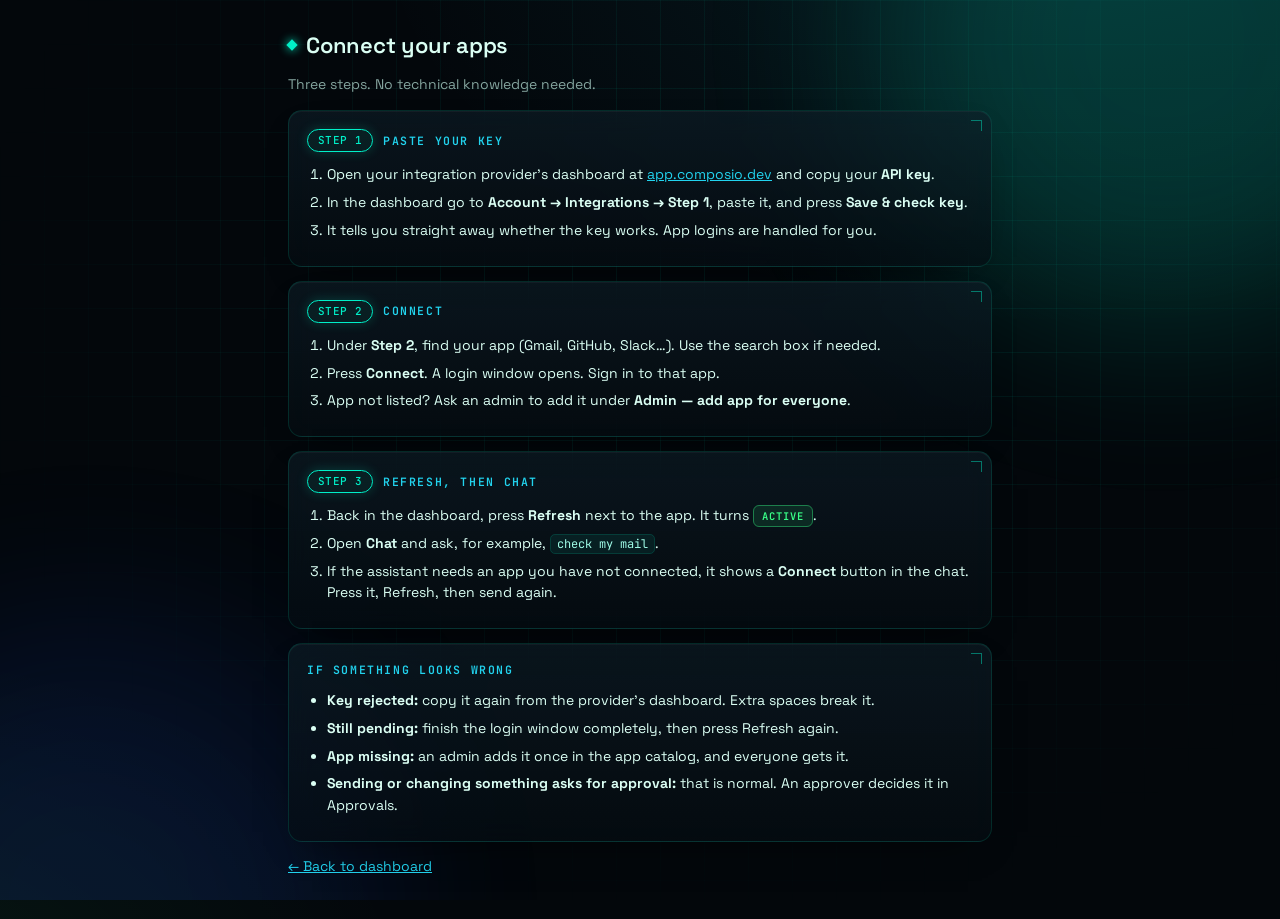
<file: app/dashboard/static/composio-setup.html>
<!doctype html>
<html lang="en" translate="no">
<head>
<meta charset="utf-8">
<meta name="google" content="notranslate">
<meta name="viewport" content="width=device-width, initial-scale=1">
<title>Setup guide — connect your apps</title>
<link rel="preconnect" href="https://fonts.googleapis.com">
<link rel="preconnect" href="https://fonts.gstatic.com" crossorigin>
<link rel="stylesheet" href="https://fonts.googleapis.com/css2?family=JetBrains+Mono:wght@400;500;600;700&family=Space+Grotesk:wght@400;500;600;700&display=swap">
<link rel="stylesheet" href="console.css">
<style>
  .guide { position: relative; z-index: 1; max-width: 760px; }
  .guide h3 { display: flex; align-items: center; gap: 10px; }
  .guide ol, .guide ul { margin: 0; padding-left: 20px; }
  .guide li { margin: 6px 0; }
</style>
</head>
<body>
<div class="bg-grid" aria-hidden="true"></div>
<div class="bg-glow" aria-hidden="true"></div>
<main class="guide">
  <h2>Connect your apps</h2>
  <p class="muted">Three steps. No technical knowledge needed.</p>

  <section class="card">
    <h3><span class="pill active">Step 1</span> Paste your key</h3>
    <ol>
      <li>Open your integration provider's dashboard at <a href="https://app.composio.dev" target="_blank" rel="noopener">app.composio.dev</a> and copy your <b>API key</b>.</li>
      <li>In the dashboard go to <b>Account → Integrations → Step 1</b>, paste it, and press <b>Save &amp; check key</b>.</li>
      <li>It tells you straight away whether the key works. App logins are handled for you.</li>
    </ol>
  </section>

  <section class="card">
    <h3><span class="pill active">Step 2</span> Connect</h3>
    <ol>
      <li>Under <b>Step 2</b>, find your app (Gmail, GitHub, Slack…). Use the search box if needed.</li>
      <li>Press <b>Connect</b>. A login window opens. Sign in to that app.</li>
      <li>App not listed? Ask an admin to add it under <b>Admin — add app for everyone</b>.</li>
    </ol>
  </section>

  <section class="card">
    <h3><span class="pill active">Step 3</span> Refresh, then chat</h3>
    <ol>
      <li>Back in the dashboard, press <b>Refresh</b> next to the app. It turns <span class="badge approved">active</span>.</li>
      <li>Open <b>Chat</b> and ask, for example, <code>check my mail</code>.</li>
      <li>If the assistant needs an app you have not connected, it shows a <b>Connect</b> button in the chat. Press it, Refresh, then send again.</li>
    </ol>
  </section>

  <section class="card">
    <h3>If something looks wrong</h3>
    <ul>
      <li><b>Key rejected:</b> copy it again from the provider's dashboard. Extra spaces break it.</li>
      <li><b>Still pending:</b> finish the login window completely, then press Refresh again.</li>
      <li><b>App missing:</b> an admin adds it once in the app catalog, and everyone gets it.</li>
      <li><b>Sending or changing something asks for approval:</b> that is normal. An approver decides it in Approvals.</li>
    </ul>
  </section>

  <p><a href="/static/index.html">← Back to dashboard</a></p>
</main>
</body>
</html>
</file>
<file: app/dashboard/static/console.css>
/* Harness console theme — dark cyber security console.
   Presentation only: every id/class the dashboard JS relies on is unchanged.
   The variable names --bg --panel --line --fg --muted --accent --ok --bad are kept
   because inline styles in index.html reference them. */

:root {
  --bg: #03070b;
  --panel: rgba(10, 22, 30, .58);
  --panel-hi: rgba(16, 34, 44, .72);
  --line: rgba(0, 255, 200, .13);
  --line-hi: rgba(0, 255, 200, .4);
  --fg: #dbfff4;
  --muted: #84a49e;
  --accent: #00f0c8;
  --accent-2: #22d3ee;
  --neon: #39ff88;
  --ok: #39ff88;
  --bad: #ff4d6d;
  --warn: #ffd166;
  --input: rgba(2, 10, 14, .72);
  --font: "Space Grotesk", system-ui, -apple-system, "Segoe UI", sans-serif;
  --mono: "JetBrains Mono", ui-monospace, "Cascadia Code", Consolas, monospace;
  --side: 248px;
  --ease: cubic-bezier(.2, .8, .2, 1);
  color-scheme: dark;
}

* { box-sizing: border-box; }
html, body { min-height: 100%; }
body {
  margin: 0; min-height: 100vh; overflow-x: hidden;
  font: 14px/1.55 var(--font); color: var(--fg);
  background:
    radial-gradient(1200px 700px at 85% -10%, rgba(34, 211, 238, .10), transparent 60%),
    radial-gradient(900px 600px at -10% 110%, rgba(57, 255, 136, .07), transparent 60%),
    var(--bg);
}
::selection { background: rgba(0, 240, 200, .3); color: #fff; }
a { color: var(--accent-2); }
:focus-visible { outline: 2px solid var(--accent); outline-offset: 2px; }
* { scrollbar-width: thin; scrollbar-color: rgba(0, 240, 200, .25) transparent; }

/* ---- living background: drifting grid, glow blobs, scanline sweep ---- */
.bg-grid, .bg-glow, .bg-scan { position: fixed; inset: 0; z-index: 0; pointer-events: none; }
.bg-grid {
  background-image:
    linear-gradient(rgba(0, 240, 200, .07) 1px, transparent 1px),
    linear-gradient(90deg, rgba(0, 240, 200, .07) 1px, transparent 1px);
  background-size: 44px 44px;
  -webkit-mask-image: radial-gradient(ellipse at 55% 35%, #000 25%, transparent 75%);
          mask-image: radial-gradient(ellipse at 55% 35%, #000 25%, transparent 75%);
  animation: grid-drift 22s linear infinite;
}
.bg-glow { overflow: hidden; }
.bg-glow::before, .bg-glow::after {
  content: ""; position: absolute; width: 46vmax; height: 46vmax; border-radius: 50%; filter: blur(90px);
}
.bg-glow::before { background: #00f0c8; opacity: .17; top: -20vmax; right: -14vmax; animation: float-a 18s ease-in-out infinite alternate; }
.bg-glow::after  { background: #1d4ed8; opacity: .14; bottom: -24vmax; left: -16vmax; animation: float-b 24s ease-in-out infinite alternate; }
.bg-scan {
  background: repeating-linear-gradient(0deg, rgba(255, 255, 255, .018) 0 1px, transparent 1px 3px);
}
.bg-scan::after {
  content: ""; position: absolute; left: 0; right: 0; height: 140px; top: -140px;
  background: linear-gradient(180deg, transparent, rgba(0, 240, 200, .05), transparent);
  animation: sweep 9s linear infinite;
}

/* ---- shell: sidebar + stage ---- */
#shell { position: relative; z-index: 1; display: flex; min-height: 100vh; }
#sidebar {
  position: sticky; top: 0; height: 100vh; width: var(--side); flex-shrink: 0;
  display: flex; flex-direction: column; gap: 16px; padding: 18px 14px;
  background: linear-gradient(180deg, rgba(6, 16, 22, .85), rgba(3, 8, 12, .85));
  -webkit-backdrop-filter: blur(16px); backdrop-filter: blur(16px);
  border-right: 1px solid var(--line);
}
#sidebar::after {
  content: ""; position: absolute; top: 0; right: -1px; width: 1px; height: 100%;
  background: linear-gradient(180deg, transparent, var(--accent), transparent);
  background-size: 100% 40%; background-repeat: no-repeat;
  animation: edge-run 7s ease-in-out infinite;
}
.brand { display: flex; align-items: center; gap: 11px; padding: 2px 6px 16px; border-bottom: 1px solid var(--line); }
.brand-mark { width: 38px; height: 38px; position: relative; display: grid; place-items: center; flex-shrink: 0; }
.brand-mark::before {
  content: ""; position: absolute; inset: 0; border-radius: 50%;
  border: 1px dashed rgba(0, 240, 200, .55); animation: spin 14s linear infinite;
}
.brand-mark svg { width: 20px; height: 20px; color: var(--accent); filter: drop-shadow(0 0 6px rgba(0, 240, 200, .8)); }
.brand h1 { margin: 0; font: 700 15px/1 var(--mono); letter-spacing: .2em; }
.brand small { display: block; margin-top: 5px; font: 500 9.5px/1 var(--mono); letter-spacing: .18em; color: var(--muted); text-transform: uppercase; }

.side-label { font: 600 10px/1 var(--mono); letter-spacing: .22em; color: var(--muted); text-transform: uppercase; padding: 0 12px; opacity: .8; }
#nav { display: flex; flex-direction: column; gap: 3px; flex: 1; min-height: 0; overflow-y: auto; overflow-x: hidden; margin: 0; padding-right: 2px; }
#nav .nav-item {
  display: flex; align-items: center; gap: 11px; width: 100%; padding: 9px 12px;
  border-radius: 9px; background: transparent; border: 1px solid transparent; box-shadow: none;
  color: var(--muted); font: 500 13.5px/1.2 var(--font); letter-spacing: 0; text-align: left; position: relative;
  transition: color .2s, background .2s, border-color .2s, transform .2s var(--ease);
}
#nav .nav-item svg { width: 18px; height: 18px; flex-shrink: 0; }
#nav .nav-item:hover { color: var(--fg); background: rgba(0, 240, 200, .06); transform: none; box-shadow: none; }
#nav .nav-item:hover svg { transform: translateX(2px); }
#nav .nav-item svg { transition: transform .2s var(--ease); }
#nav .nav-item.active {
  color: var(--accent); border-color: var(--line-hi);
  background: linear-gradient(90deg, rgba(0, 240, 200, .16), rgba(0, 240, 200, .02));
  box-shadow: inset 0 0 18px rgba(0, 240, 200, .08);
}
#nav .nav-item.active svg { filter: drop-shadow(0 0 5px rgba(0, 240, 200, .8)); }
#nav .nav-item.active::before {
  content: ""; position: absolute; left: -1px; top: 22%; bottom: 22%; width: 3px;
  border-radius: 0 3px 3px 0; background: var(--accent); box-shadow: 0 0 12px var(--accent);
}
#nav .nav-item.logout { margin-top: auto; }
#nav .nav-item.logout:hover { color: var(--bad); background: rgba(255, 77, 109, .08); }


#stage { flex: 1; min-width: 0; display: flex; flex-direction: column; }
#topbar {
  position: sticky; top: 0; z-index: 5; display: flex; align-items: center; gap: 18px;
  padding: 12px 28px; border-bottom: 1px solid var(--line);
  background: rgba(3, 8, 12, .62); -webkit-backdrop-filter: blur(12px); backdrop-filter: blur(12px);
  font: 12px/1 var(--mono); color: var(--muted); letter-spacing: .06em;
}
#crumb { color: var(--muted); } #crumb b { color: var(--accent); font-weight: 500; }
#crumb-view { color: var(--fg); }
.sys { margin-left: auto; display: flex; align-items: center; gap: 8px; }
.dot { width: 8px; height: 8px; border-radius: 50%; background: var(--muted); flex-shrink: 0; }
.sys.online .dot { background: var(--ok); animation: ping 2s infinite; }
.sys.offline .dot { background: var(--bad); }
#clock { color: var(--fg); min-width: 11ch; text-align: right; }

main { width: 100%; max-width: 1240px; margin: 0 auto; padding: 28px; }

/* ---- logged-out: full-screen gate ---- */
body.logged-out #sidebar, body.logged-out #topbar { display: none; }
body.logged-out main { min-height: 100vh; display: grid; place-items: center; padding: 24px 16px; }
#login-view { width: 100%; max-width: 440px; margin: 0 auto 18px; }
body.logged-out #login-view { padding: 34px 30px 28px; animation: rise .8s var(--ease) both; }
#login-view .row { flex-direction: column; align-items: stretch; }
#login-view input { width: 100%; padding: 11px 12px; }
#signin { padding: 12px; font-size: 13px; letter-spacing: .08em; text-transform: uppercase; }
.login-hero { display: none; text-align: center; margin-bottom: 24px; }
body.logged-out .login-hero { display: block; }
.shield { width: 96px; height: 96px; margin: 4px auto 18px; position: relative; display: grid; place-items: center; }
.shield .core { width: 42px; height: 42px; color: var(--accent); filter: drop-shadow(0 0 12px rgba(0, 240, 200, .9)); animation: breathe 3.2s ease-in-out infinite; }
.shield .ring { position: absolute; inset: 0; border-radius: 50%; border: 1px solid rgba(0, 240, 200, .35); }
.shield .r1 { border-style: dashed; animation: spin 12s linear infinite; }
.shield .r2 { inset: 13px; border-color: rgba(34, 211, 238, .7); border-top-color: transparent; border-bottom-color: transparent; animation: spin 3.4s linear infinite reverse; }
.shield .r3 { inset: -12px; border-color: rgba(0, 240, 200, .25); animation: pulse-ring 2.6s ease-out infinite; }
.hero-title { display: block !important; font: 700 27px/1.15 var(--font) !important; letter-spacing: -.015em; margin: 0 0 10px !important; }
.hero-title::before { display: none !important; }
.grad {
  background: linear-gradient(90deg, var(--accent), var(--accent-2), var(--neon), var(--accent));
  background-size: 300% 100%; -webkit-background-clip: text; background-clip: text; color: transparent;
  animation: shimmer 7s linear infinite;
}
.typed { font: 12px/1.5 var(--mono); color: var(--accent); min-height: 1.5em; }
.typed::after { content: "▌"; margin-left: 2px; animation: blink 1s steps(1) infinite; }

/* ---- type ---- */
h2 {
  font: 600 22px/1.2 var(--font); letter-spacing: -.01em; margin: 4px 0 16px;
  display: flex; align-items: center; gap: 10px; flex-wrap: wrap;
}
h2::before {
  content: ""; width: 8px; height: 8px; flex-shrink: 0; transform: rotate(45deg);
  background: var(--accent); box-shadow: 0 0 10px var(--accent);
}
h3 { font: 600 11.5px/1.4 var(--mono); letter-spacing: .14em; text-transform: uppercase; color: var(--accent-2); margin: 18px 0 10px; }
.card h3 { margin: 0 0 12px; }
.muted { color: var(--muted); }
.status { margin-top: 8px; font-size: 13px; }
.hidden { display: none !important; }
.row { display: flex; gap: 10px; align-items: center; flex-wrap: wrap; }

/* ---- glass cards with pointer spotlight + corner bracket ---- */
.card {
  position: relative; overflow: hidden;
  background: linear-gradient(180deg, rgba(14, 30, 40, .62), rgba(5, 13, 19, .66));
  border: 1px solid var(--line); border-radius: 14px; padding: 18px; margin-bottom: 14px;
  -webkit-backdrop-filter: blur(14px); backdrop-filter: blur(14px);
  box-shadow: 0 14px 40px -24px rgba(0, 0, 0, .9), inset 0 1px 0 rgba(255, 255, 255, .04);
  transition: border-color .25s, box-shadow .25s;
}
.card::before {
  content: ""; position: absolute; inset: 0; border-radius: inherit; pointer-events: none;
  background: radial-gradient(420px circle at var(--mx, -999px) var(--my, -999px), rgba(0, 240, 200, .09), transparent 45%);
  opacity: 0; transition: opacity .3s;
}
.card::after {
  content: ""; position: absolute; top: 9px; right: 9px; width: 10px; height: 10px; pointer-events: none;
  border-top: 1px solid var(--accent); border-right: 1px solid var(--accent); opacity: .45;
}
.card:hover { border-color: var(--line-hi); box-shadow: 0 14px 40px -24px rgba(0, 0, 0, .9), 0 0 30px -12px rgba(0, 240, 200, .35); }
.card:hover::before { opacity: 1; }

/* ---- controls ---- */
button {
  font: 600 12.5px/1 var(--font); letter-spacing: .02em; cursor: pointer;
  background: linear-gradient(135deg, var(--accent), var(--accent-2)); color: #01140f;
  border: 1px solid transparent; border-radius: 8px; padding: 9px 14px;
  transition: transform .15s var(--ease), box-shadow .2s, background .2s, color .2s, border-color .2s;
}
button:hover { transform: translateY(-1px); box-shadow: 0 0 0 1px rgba(0, 240, 200, .5), 0 0 22px rgba(0, 240, 200, .35); }
button:active { transform: translateY(0) scale(.98); }
button.ghost { background: rgba(0, 240, 200, .03); color: var(--fg); border-color: var(--line); }
button.ghost:hover { color: var(--accent); border-color: var(--line-hi); box-shadow: 0 0 16px rgba(0, 240, 200, .15); }
button.ok { background: linear-gradient(135deg, #39ff88, #00d27a); color: #012010; }
button.ok:hover { box-shadow: 0 0 0 1px rgba(57, 255, 136, .6), 0 0 22px rgba(57, 255, 136, .45); }
button.bad { background: rgba(255, 77, 109, .04); color: var(--bad); border-color: rgba(255, 77, 109, .45); }
button.bad:hover { background: rgba(255, 77, 109, .12); box-shadow: 0 0 20px rgba(255, 77, 109, .3); }
button:disabled { opacity: .45; cursor: not-allowed; transform: none; box-shadow: none; }

input[type=text], input[type=password], input[type=search], textarea, select {
  background: var(--input); border: 1px solid var(--line); color: var(--fg);
  border-radius: 8px; padding: 9px 11px; font: 13.5px/1.4 var(--font);
  transition: border-color .2s, box-shadow .2s;
}
input::placeholder, textarea::placeholder { color: #6a8a85; }
input:focus, textarea:focus, select:focus {
  outline: none; border-color: var(--accent);
  box-shadow: 0 0 0 3px rgba(0, 240, 200, .14), 0 0 18px rgba(0, 240, 200, .14);
}
select option { background: #06121a; color: var(--fg); }
input[type=checkbox] { accent-color: var(--accent); }
label { font-size: 13px; }
textarea.code-editor { width: 100%; font: 13px/1.6 var(--mono); padding: 12px 14px; background: rgba(1, 6, 9, .82); }

/* ---- data ---- */
table {
  width: 100%; border-collapse: separate; border-spacing: 0; margin-bottom: 14px;
  background: var(--panel); border: 1px solid var(--line); border-radius: 12px; overflow: hidden;
  -webkit-backdrop-filter: blur(10px); backdrop-filter: blur(10px);
}
.card table { background: transparent; border-color: rgba(0, 240, 200, .08); -webkit-backdrop-filter: none; backdrop-filter: none; }
th, td { text-align: left; padding: 10px 12px; border-bottom: 1px solid rgba(0, 240, 200, .07); vertical-align: top; overflow-wrap: anywhere; }
td code { overflow-wrap: anywhere; }
/* Mk21: short identifier columns never break mid-word (`admin`, `marketing_agent`): they wrap at
   spaces only, so the column is at least as wide as its longest word. Departments: Name, Service,
   Role, Heads. Members: Role, Dept. */
#depts td:nth-child(1), #depts td:nth-child(2), #depts td:nth-child(6), #depts td:nth-child(7),
#users td:nth-child(2), #users td:nth-child(3) { overflow-wrap: normal; word-break: normal; min-width: 8ch; }
th { font: 600 10.5px/1.3 var(--mono); letter-spacing: .14em; text-transform: uppercase; color: var(--accent-2); background: rgba(0, 240, 200, .04); }
tbody tr { transition: background .2s; }
tbody tr:hover { background: rgba(0, 240, 200, .05); }
tbody tr:last-child td { border-bottom: 0; }
/* Ops run list: long ids truncate instead of wrapping into a column of fragments. */
#ops-runs td:first-child code { display: inline-block; max-width: 15ch; overflow: hidden; text-overflow: ellipsis; white-space: nowrap; vertical-align: middle; }
@media (min-width: 1100px) { #ops-runs td:nth-child(2) { white-space: nowrap; } }
/* Mid widths (sidebar + wide tables): tables scroll inside themselves, never the page. */
@media (max-width: 1100px) { table { display: block; overflow-x: auto; } }
#ops-eval-summary:empty { display: none; }

code {
  font: 12px/1.4 var(--mono); color: #9ffbe6; background: rgba(0, 240, 200, .07);
  border: 1px solid var(--line); border-radius: 5px; padding: 1px 6px;
}
pre {
  font-family: var(--mono); line-height: 1.55; background: rgba(1, 6, 9, .78);
  border: 1px solid var(--line); border-left: 2px solid var(--accent); border-radius: 8px;
  padding: 12px 14px; overflow: auto; max-height: 340px;
}
.pill {
  font: 500 11px/1.4 var(--mono); letter-spacing: .03em; border-radius: 999px; padding: 3px 10px;
  background: rgba(0, 240, 200, .05); border: 1px solid var(--line); color: var(--muted);
  transition: border-color .2s, color .2s, box-shadow .2s;
}
.pill.clickable { cursor: pointer; }
.pill.clickable:hover { border-color: var(--line-hi); color: var(--fg); }
.pill.active { border-color: var(--accent); color: var(--accent); box-shadow: 0 0 12px rgba(0, 240, 200, .2); }
.badge { font: 600 10.5px/1.4 var(--mono); letter-spacing: .1em; text-transform: uppercase; border-radius: 6px; padding: 3px 8px; border: 1px solid; }
.badge.pending  { color: var(--warn); background: rgba(255, 209, 102, .1); border-color: rgba(255, 209, 102, .45); animation: pending-pulse 2.2s infinite; }
.badge.approved { color: var(--ok);   background: rgba(57, 255, 136, .1);  border-color: rgba(57, 255, 136, .4); }
.badge.rejected { color: var(--bad);  background: rgba(255, 77, 109, .1);  border-color: rgba(255, 77, 109, .45); }

/* ---- chat ---- */
/* Mk21 Decision 10: chat spans the screen HEIGHT (width stays inside main's 1240px). The layout
   gets a definite height so the transcript can flex-fill it instead of stopping at 60vh. */
#chat-layout { display: flex; gap: 18px; align-items: stretch; height: calc(100vh - 168px); min-height: 420px; }
#chat-sidebar {
  width: 240px; flex-shrink: 0; overflow-y: auto; padding: 12px;
  display: flex; flex-direction: column; gap: 6px;
  background: var(--panel); border: 1px solid var(--line); border-radius: 14px;
  -webkit-backdrop-filter: blur(14px); backdrop-filter: blur(14px);
}
#threads-list { display: flex; flex-direction: column; gap: 3px; }
#chat-main {
  flex: 1; min-width: 0; min-height: 0; height: 100%; display: flex; flex-direction: column; padding: 16px;
  background: var(--panel); border: 1px solid var(--line); border-radius: 14px;
  -webkit-backdrop-filter: blur(14px); backdrop-filter: blur(14px);
}
#chat-transcript { flex: 1; min-height: 0; overflow-y: auto; display: flex; flex-direction: column; gap: 12px; margin-bottom: 14px; padding: 2px 4px 2px 0; }
#chat-transcript:empty { justify-content: center; align-items: center; }
#chat-transcript:empty::before {
  content: "> secure channel open — every tool call is policy-checked before it runs";
  font: 12px/1.6 var(--mono); color: var(--muted); text-align: center; max-width: 40ch;
}
#chat-msg { flex: 1; resize: vertical; min-height: 48px; max-height: 160px; font: 14px/1.5 var(--font); }
/* Mk21: circular icon send button, fixed size so it never stretches with the textarea. */
#chat-send { flex: 0 0 auto; width: 46px; height: 46px; padding: 0; border-radius: 50%; display: grid; place-items: center; }
#chat-send svg { width: 20px; height: 20px; }
/* Mk21 Phase 10: paperclip beside the composer + the attachment chips above it */
#chat-attach { flex: 0 0 auto; width: 46px; height: 46px; padding: 0; border-radius: 50%; display: grid; place-items: center; }
#chat-attach svg { width: 19px; height: 19px; }
#chat-attachments { margin-bottom: 8px; max-height: 76px; overflow-y: auto; }
.chat-user .chat-files { margin-top: 6px; }
#chat-model-select { max-width: min(320px, 46vw); overflow: hidden; text-overflow: ellipsis; white-space: nowrap; }
.chat-user {
  align-self: flex-end; max-width: 75%; padding: 10px 14px; white-space: pre-wrap; word-break: break-word;
  color: var(--fg); border: 1px solid rgba(0, 240, 200, .45); border-radius: 14px 14px 4px 14px;
  background: linear-gradient(135deg, rgba(0, 240, 200, .2), rgba(34, 211, 238, .12));
  box-shadow: 0 0 26px -10px rgba(0, 240, 200, .6); animation: msg-in .35s var(--ease) both;
}
.chat-assistant {
  align-self: flex-start; max-width: 85%; padding: 10px 14px; position: relative;
  background: rgba(4, 12, 17, .82); border: 1px solid var(--line); border-left: 2px solid var(--accent);
  border-radius: 4px 14px 14px 14px; animation: msg-in .35s var(--ease) both;
}
.chat-assistant::before {
  content: "HARNESS //"; display: block; margin-bottom: 4px; opacity: .85;
  font: 600 9.5px/1.4 var(--mono); letter-spacing: .2em; color: var(--accent);
}
#chat-status:not(:empty) { font: 12px var(--mono); color: var(--accent); display: flex; align-items: center; gap: 8px; }
#chat-status:not(:empty)::before { content: ""; width: 7px; height: 7px; border-radius: 50%; background: var(--accent); box-shadow: 0 0 10px var(--accent); animation: blink 1s steps(1) infinite; }
.thread-item { display: flex; align-items: center; gap: 6px; padding: 7px 9px; border-radius: 8px; cursor: pointer; font-size: 13px; color: var(--muted); border: 1px solid transparent; transition: background .2s, color .2s, border-color .2s; }
.thread-item:hover { background: rgba(0, 240, 200, .06); color: var(--fg); }
.thread-item.active { background: rgba(0, 240, 200, .12); color: var(--accent); border-color: var(--line-hi); font-weight: 600; }
.thread-item .thread-label { flex: 1; min-width: 0; overflow: hidden; text-overflow: ellipsis; white-space: nowrap; }
.thread-item .thread-del { background: transparent; color: inherit; border: 0; padding: 0 4px; font-size: 15px; line-height: 1; opacity: .5; flex-shrink: 0; box-shadow: none; }
.thread-item .thread-del:hover { opacity: 1; color: var(--bad); transform: none; box-shadow: none; }

/* ---- ops: trajectory as a live timeline, colour-coded by source ---- */
#ops-trajectory { position: relative; padding-left: 28px; }
#ops-trajectory::before {
  content: ""; position: absolute; left: 9px; top: 8px; bottom: 8px; width: 2px; border-radius: 2px;
  background: linear-gradient(180deg, var(--accent), rgba(34, 211, 238, .35), transparent);
}
.card.event { --src: var(--accent); overflow: visible; border-left: 2px solid var(--src); }
.card.event .node {
  position: absolute; left: -25px; top: 20px; width: 12px; height: 12px; border-radius: 50%;
  background: var(--bg); border: 2px solid var(--src); box-shadow: 0 0 10px var(--src);
}
.card.event .src { color: var(--src); border-color: var(--src); }
.card.event[data-source="llm"]       { --src: #22d3ee; }
.card.event[data-source="memory"]    { --src: #a78bfa; }
.card.event[data-source="tool"]      { --src: #00f0c8; }
.card.event[data-source="guardrail"] { --src: #ff4d6d; }
.card.event[data-source="hitl"]      { --src: #ffd166; }
.card.event[data-source="user"]      { --src: #39ff88; }
.card.event[data-source="eval"]      { --src: #60a5fa; }

/* ---- view entrance (class added by show() for ~1s) ---- */
.view-enter > * { animation: rise .55s var(--ease) both; }
.view-enter > *:nth-child(2) { animation-delay: .06s; }
.view-enter > *:nth-child(3) { animation-delay: .12s; }
.view-enter > *:nth-child(4) { animation-delay: .18s; }
.view-enter > *:nth-child(n+5) { animation-delay: .24s; }
.view-enter .card { animation: rise .5s var(--ease) both; }
.view-enter tbody tr { animation: row-in .4s var(--ease) both; }
.view-enter tbody tr:nth-child(2) { animation-delay: .04s; }
.view-enter tbody tr:nth-child(3) { animation-delay: .08s; }
.view-enter tbody tr:nth-child(4) { animation-delay: .12s; }
.view-enter tbody tr:nth-child(n+5) { animation-delay: .16s; }

/* ---- boot sequence (first load per browser session) ---- */
#boot {
  position: fixed; inset: 0; z-index: 100; display: none; place-items: center; cursor: pointer;
  background: radial-gradient(circle at 50% 45%, #04121a, #010305 70%); transition: opacity .5s, visibility .5s;
}
#boot.on { display: grid; }
#boot.done { opacity: 0; visibility: hidden; }
#boot-log { margin: 0; border: 0; background: none; max-height: none; padding: 0 16px; font: 13px/1.9 var(--mono); color: var(--accent); text-shadow: 0 0 8px rgba(0, 240, 200, .6); min-width: min(440px, 100%); }
#boot-log .ok { color: var(--neon); }
#boot-log .dim { color: var(--muted); text-shadow: none; }

/* ---- keyframes ---- */
@keyframes grid-drift { to { background-position: 44px 44px, 44px 44px; } }
@keyframes float-a { to { transform: translate(-10vmax, 14vmax) scale(1.15); } }
@keyframes float-b { to { transform: translate(14vmax, -10vmax) scale(1.1); } }
@keyframes sweep { to { top: 100%; } }
@keyframes edge-run { 0% { background-position: 0 -40%; } 100% { background-position: 0 140%; } }
@keyframes spin { to { transform: rotate(360deg); } }
@keyframes breathe { 50% { transform: scale(1.06); filter: drop-shadow(0 0 20px rgba(0, 240, 200, 1)); } }
@keyframes pulse-ring { 0% { transform: scale(.85); opacity: .9; } 100% { transform: scale(1.25); opacity: 0; } }
@keyframes shimmer { to { background-position: 300% 0; } }
@keyframes blink { 50% { opacity: 0; } }
@keyframes ping { 0% { box-shadow: 0 0 0 0 rgba(57, 255, 136, .6); } 80%, 100% { box-shadow: 0 0 0 8px rgba(57, 255, 136, 0); } }
@keyframes pending-pulse { 50% { box-shadow: 0 0 14px rgba(255, 209, 102, .35); } }
@keyframes rise { from { opacity: 0; transform: translateY(12px); } to { opacity: 1; transform: none; } }
@keyframes row-in { from { opacity: 0; transform: translateX(-6px); } to { opacity: 1; transform: none; } }
@keyframes msg-in { from { opacity: 0; transform: translateY(8px) scale(.98); } to { opacity: 1; transform: none; } }

/* ---- Mk21 Phase 5/6: tag chips + the member scope picker. Chips wrap and the picker scrolls
   inside itself, so a long scope list never pushes the page sideways (375 px assertion). ---- */
.chips { display: flex; flex-wrap: wrap; gap: 6px; min-width: 0; max-width: 100%; }
.chip {
  display: inline-flex; align-items: center; gap: 4px; max-width: 100%; padding: 2px 8px; border-radius: 6px;
  font: 500 11.5px/1.45 var(--mono); color: #bff6ff; overflow-wrap: anywhere;
  background: rgba(34, 211, 238, .08); border: 1px solid rgba(34, 211, 238, .3);
}
button.chip { cursor: pointer; }
button.chip:hover { border-color: var(--accent); color: var(--accent); transform: none; box-shadow: none; }
.chip-x { background: none; border: 0; padding: 0 2px; color: inherit; opacity: .6; font-size: 11px; line-height: 1; box-shadow: none; }
.chip-x:hover { opacity: 1; color: var(--bad); transform: none; box-shadow: none; }
.scope-picker { display: flex; flex-direction: column; gap: 6px; flex: 1 1 260px; min-width: 0; max-width: 100%; }
.scope-picker .chips {
  max-height: 96px; overflow-y: auto; padding: 6px 8px;
  border: 1px solid var(--line); border-radius: 8px; background: var(--input);
}

/* ---- Mk21 Phase 6: department detail rows + labelled forms ---- */
.chip.more { background: rgba(0, 240, 200, .1); border-color: var(--line-hi); color: var(--accent); }
tr.dept-detail > td { background: rgba(0, 240, 200, .035); }
.detail-block { display: flex; flex-wrap: wrap; align-items: baseline; gap: 8px; margin: 4px 0; min-width: 0; }
.detail-label, .field label { font: 600 10.5px/1.4 var(--mono); letter-spacing: .12em; text-transform: uppercase; color: var(--muted); }
.detail-label { min-width: 9ch; }
.form-grid { display: grid; grid-template-columns: repeat(auto-fit, minmax(min(180px, 100%), 1fr)); gap: 10px 12px; }
.field { display: flex; flex-direction: column; gap: 5px; min-width: 0; }
.field input, .field select { width: 100%; }

/* ---- Mk21 Phase 7: memory department view ---- */
.memory-filters { margin: 4px 0 12px; }
.memory-filters select { min-width: 0; max-width: 100%; }
.memory-filters input[type=search] { flex: 1 1 200px; min-width: 0; }
#memory-scopes { max-height: 62vh; overflow-y: auto; padding-right: 4px; }

/* ---- Mk21 Phase 8: skill cards (markdown first) + the generation form ---- */
.skill-body { margin: 8px 0 2px; line-height: 1.55; }
.skill-body .md-h { margin: 6px 0 4px; font: 600 14px/1.3 var(--font); color: var(--fg); }
.skill-body p { margin: 4px 0; }
.skill-body ul, .skill-body ol { margin: 4px 0; padding-left: 20px; }
.chip-off { color: var(--muted); background: rgba(132, 164, 158, .08); border-color: rgba(132, 164, 158, .3); }
.field-label { font: 600 10.5px/1.4 var(--mono); letter-spacing: .12em; text-transform: uppercase; color: var(--muted); }
.grant-group { display: flex; flex-direction: column; gap: 6px; margin-top: 10px; min-width: 0; }
.chip.check { cursor: pointer; gap: 6px; }
.chip.check input { margin: 0; }
#gen-brief { width: 100%; resize: vertical; }

/* ---- Mk21 Phase 9: ops summary strip + toolbar (wraps; never pushes the page sideways) ---- */
.ops-summary { display: flex; flex-wrap: wrap; align-items: center; gap: 8px; margin: 0 0 12px; }
.ops-summary #ops-updated { font: 11.5px var(--mono); margin-left: auto; }
.ops-toolbar { margin-bottom: 8px; }
.ops-toolbar input[type=search] { flex: 1 1 200px; min-width: 0; }
.ops-toolbar select, .ops-toolbar input[type=date] { min-width: 0; max-width: 100%; }
input[type=date] {
  background: var(--input); border: 1px solid var(--line); color: var(--fg); border-radius: 8px;
  padding: 8px 10px; font: 13px/1.4 var(--font); color-scheme: dark;
}
#ops-count { font-size: 12px; margin-bottom: 8px; }

/* ---- Mk21 Phase 3: collapsible icon rail, DESKTOP ONLY (phones keep the full-width top bar).
   Labels are clipped + faded, never display:none / visibility:hidden: they keep a box, so
   innerText (and the e2e nav-label checks) still see every item. ---- */
#nav-toggle { flex: 0 0 auto; width: 32px; height: 32px; padding: 0; display: grid; place-items: center; border-radius: 8px; }
#nav-toggle svg { width: 18px; height: 18px; transition: transform .25s var(--ease); }
#nav .nav-item span, .brand h1, .brand small { white-space: nowrap; }
@media (min-width: 861px) {
  #sidebar { transition: width .25s var(--ease), padding .25s var(--ease); }
  body.nav-collapsed { --side: 68px; }
  body.nav-collapsed #sidebar { overflow: hidden; padding-left: 10px; padding-right: 10px; }
  body.nav-collapsed #nav .nav-item { overflow: hidden; padding: 9px 14px; }
  body.nav-collapsed #nav .nav-item span,
  body.nav-collapsed .brand > div,
  body.nav-collapsed .side-label { opacity: 0; transition: opacity .15s; }
  body.nav-collapsed .brand { padding-left: 5px; padding-right: 0; }
  body.nav-collapsed #nav-toggle svg { transform: scaleX(-1); }
}

/* ---- narrow screens: sidebar becomes a top bar, no sideways page scroll (Mk20) ---- */
@media (max-width: 860px) {
  #shell { flex-direction: column; }
  #sidebar { position: relative; width: 100%; height: auto; gap: 10px; padding: 12px 16px; border-right: 0; border-bottom: 1px solid var(--line); }
  #sidebar::after, .side-label { display: none; }
  .brand { padding: 0; border: 0; }
  #nav { flex-direction: row; overflow-x: auto; gap: 6px; padding-bottom: 2px; }
  #nav .nav-item { width: auto; flex-shrink: 0; padding: 8px 12px; }
  #nav .nav-item.active::before { display: none; }
  #nav .nav-item.logout { margin-top: 0; }
  #topbar { position: relative; padding: 10px 16px; }
  #nav-toggle { display: none; }
  #crumb { display: none; }
  .sys { margin-left: 0; }
  main { padding: 16px; }
  #chat-layout { flex-direction: column; }
  #chat-layout { height: auto; }
  #chat-sidebar { width: 100%; max-height: 30vh; }
  #chat-main { height: 70vh; }
  .chat-user, .chat-assistant { max-width: 100%; }
  table { display: block; overflow-x: auto; }
  pre, code { white-space: pre-wrap; word-break: break-word; }
  body.logged-out #login-view { padding: 28px 20px 22px; }
}

@media (prefers-reduced-motion: reduce) {
  *, *::before, *::after { animation: none !important; transition: none !important; scroll-behavior: auto !important; }
}

/* Unmasked approval arguments (revealed on demand, audit-logged): warn-coloured rail. */
pre.unmasked { border-left-color: var(--warn); color: var(--fg); background: rgba(255, 209, 102, .04); }
</file>
